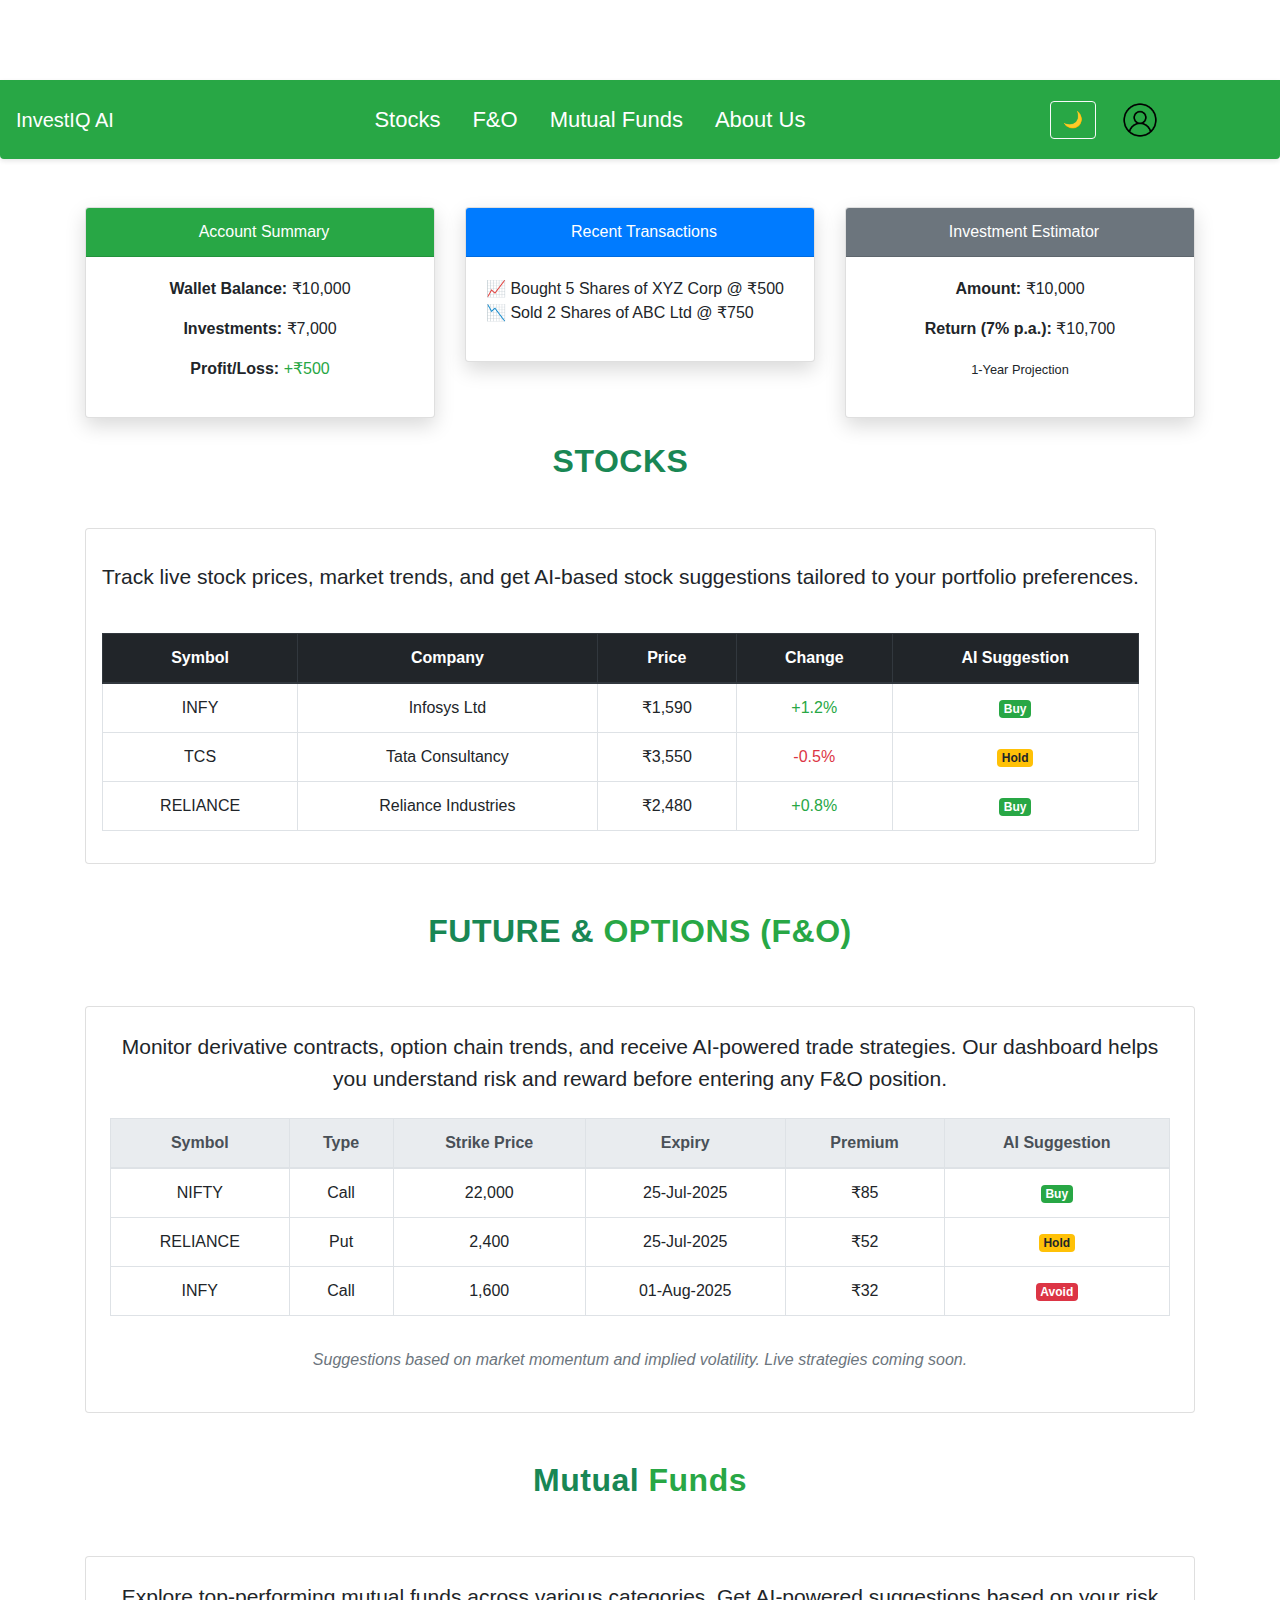
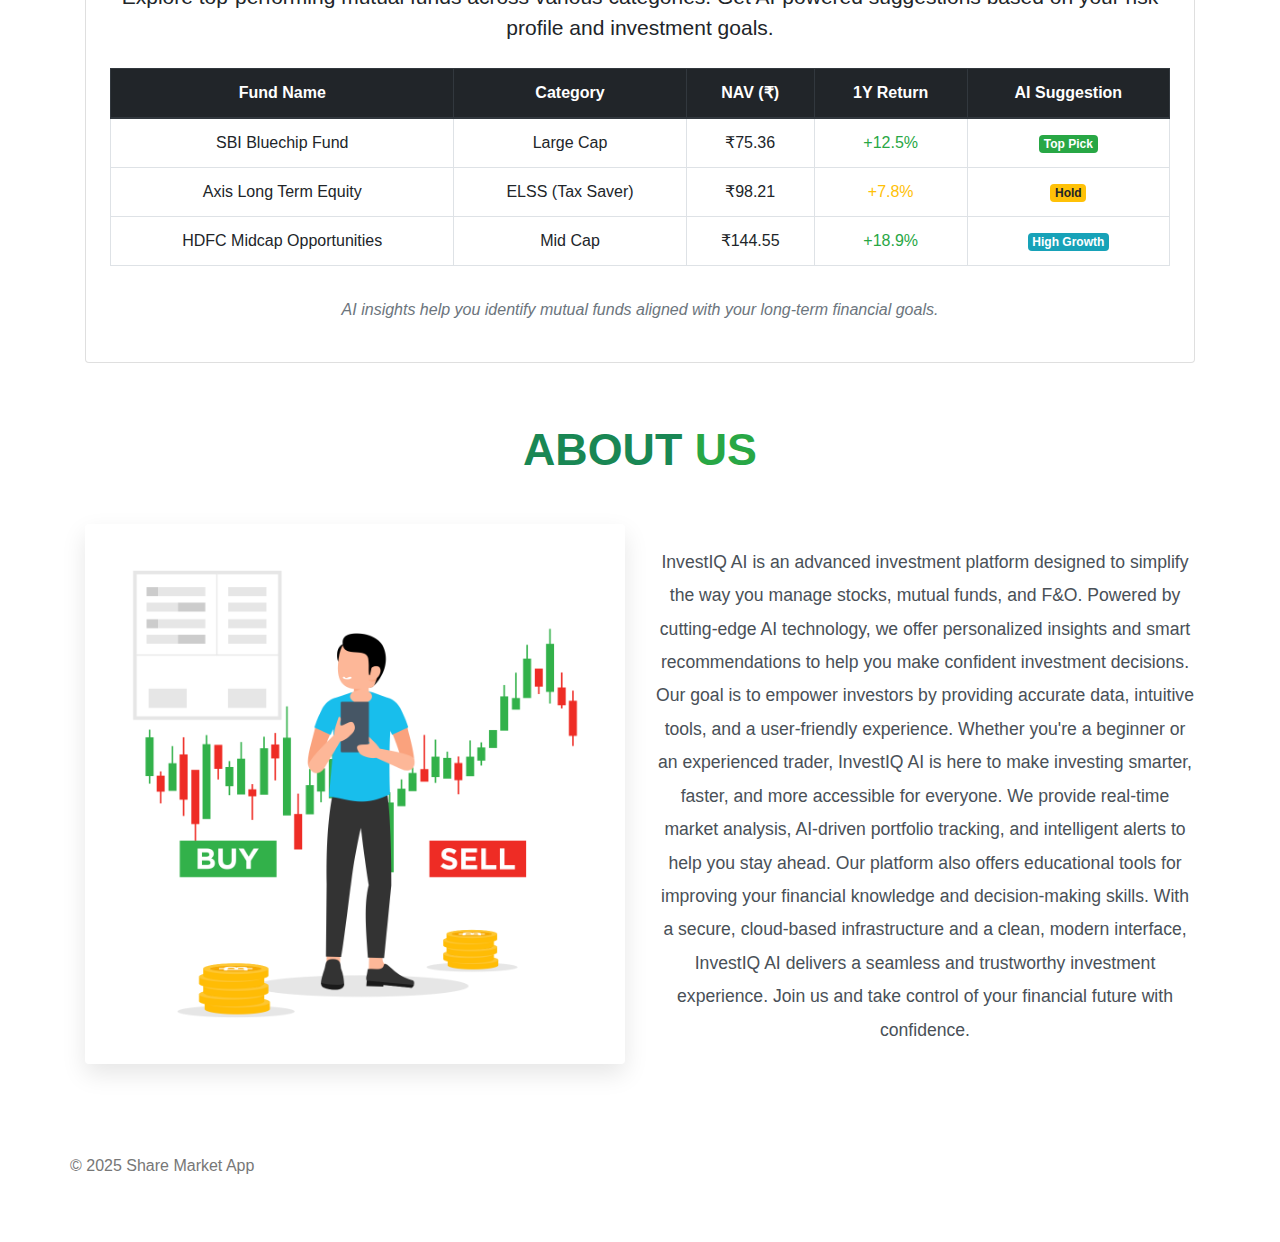
<file: homepage.html>
<!DOCTYPE html>
<html lang="en">

<head>
    <meta charset="UTF-8">
    <meta name="viewport" content="width=device-width, initial-scale=1.0">
    <title>Home Page / Dashboard</title>
    <link rel="stylesheet" href="./assets/css/homepage.css">
    <link rel="stylesheet" href="https://cdn.jsdelivr.net/npm/bootstrap@4.0.0/dist/css/bootstrap.min.css">


</head>

<body>
    <!-- header -->
    <header>
        <nav class="navbar navbar-expand-lg navbar-dark bg-success rounded-bottom px-3">
            <a class="navbar-brand text-white me-auto" href="#">InvestIQ AI</a>
            <button class="navbar-toggler" type="button" data-bs-toggle="collapse" data-bs-target="#navbarNav"
                aria-controls="navbarNav" aria-expanded="false" aria-label="Toggle navigation">
                <span class="navbar-toggler-icon"></span>
            </button>

            <div class="collapse navbar-collapse justify-content-center" id="navbarNav">
                <ul class="navbar-nav mx-auto">
                    <li class="nav-item mx-2">
                        <a class="nav-link text-white" href="#stocks">Stocks</a>
                    </li>
                    <li class="nav-item mx-2">
                        <a class="nav-link text-white" href="#fo">F&O</a>
                    </li>
                    <li class="nav-item mx-2">
                        <a class="nav-link text-white" href="#mutualfunds">Mutual Funds</a>
                    </li>
                    <li class="nav-item mx-2">
                        <a class="nav-link text-white" href="#about">About Us</a>
                    </li>
                </ul>

                <div class="d-flex align-items-center">
                    <button class="btn btn-outline-light mr-4" id="toggleMode">🌙</button>
                    <div class="dropdown">
                        <button class="btn btn-link p-0 border-0" type="button" id="dropdownMenuButton"
                            data-bs-toggle="dropdown" aria-expanded="false">
                            <img src="assets/images/usericon.png" alt="User Icon" class="usericon"
                                style="width: 40px; height: 40px; border-radius: 50%;">
                        </button>
                        <div class="dropdown-menu dropdown-menu-end" aria-labelledby="dropdownMenuButton">
                            <a class="dropdown-item" href="#">Password Reset</a>
                            <a class="dropdown-item" href="#">Logout</a>
                        </div>
                    </div>
                </div>
            </div>
        </nav>
    </header>

    <!-- end header  -->

    <div class="container my-5">
        <div class="row text-center">
            <div class="col-md-4 mb-4">
                <div class="card custom-shadow-border">
                    <div class="card-header bg-success text-white">
                        <i class="fas fa-wallet mr-2"></i> Account Summary
                    </div>
                    <div class="card-body">
                        <p><strong>Wallet Balance:</strong> ₹10,000</p>
                        <p><strong>Investments:</strong> ₹7,000</p>
                        <p><strong>Profit/Loss:</strong> <span class="text-success">+₹500</span></p>
                    </div>
                </div>
            </div>
            <!-- Recent Transactions Card -->
            <div class="col-md-4 mb-4">
                <div class="card custom-shadow-border">
                    <div class="card-header bg-primary text-white">
                        <i class="fas fa-history mr-2"></i> Recent Transactions
                    </div>
                    <div class="card-body">
                        <ul class="list-unstyled text-left">
                            <li>📈 Bought 5 Shares of XYZ Corp @ ₹500</li>
                            <li>📉 Sold 2 Shares of ABC Ltd @ ₹750</li>
                        </ul>
                    </div>
                </div>
            </div>

            <!-- Investment Estimator Card -->
            <div class="col-md-4 mb-4">
                <div class="card custom-shadow-border">
                    <div class="card-header bg-secondary text-white">
                        <i class="fas fa-calculator mr-2"></i> Investment Estimator
                    </div>
                    <div class="card-body">
                        <p><strong>Amount:</strong> ₹10,000</p>
                        <p><strong>Return (7% p.a.):</strong> ₹10,700</p>
                        <p><small>1-Year Projection</small></p>
                    </div>
                </div>
            </div>

            <!-- stocks -->
            <section id="stocks">
                <h2 class="text-center text-success fs-4 mb-5"><span class="headingColor">STOCKS</span></h2>
                <div class="container">
                    <div class="card shadow-sm p-3">
                        <p class="mt-3 reference">Track live stock prices, market trends, and get AI-based stock
                            suggestions
                            tailored
                            to your portfolio preferences.</p>
                        <div class="table-responsive mt-4">
                            <table class="table table-bordered table-hover text-center">
                                <thead class="thead-dark fs-5">
                                    <tr>
                                        <th>Symbol</th>
                                        <th>Company</th>
                                        <th>Price</th>
                                        <th>Change</th>
                                        <th>AI Suggestion</th>
                                    </tr>
                                </thead>
                                <tbody class="fs-6">
                                    <tr>
                                        <td>INFY</td>
                                        <td>Infosys Ltd</td>
                                        <td>₹1,590</td>
                                        <td class="text-success">+1.2%</td>
                                        <td><span class="badge badge-success">Buy</span></td>
                                    </tr>
                                    <tr>
                                        <td>TCS</td>
                                        <td>Tata Consultancy</td>
                                        <td>₹3,550</td>
                                        <td class="text-danger">-0.5%</td>
                                        <td><span class="badge badge-warning">Hold</span></td>
                                    </tr>
                                    <tr>
                                        <td>RELIANCE</td>
                                        <td>Reliance Industries</td>
                                        <td>₹2,480</td>
                                        <td class="text-success">+0.8%</td>
                                        <td><span class="badge badge-success">Buy</span></td>
                                    </tr>
                                </tbody>
                            </table>
                        </div>
                    </div>
                </div>
            </section>
            <!-- End stocks -->

            <!-- Start Futures & Options (F&O) -->
            <section id="fo">
                <h2 class="py-5 text-center text-success"><span class="headingColor">FUTURE & </span> OPTIONS (F&O)</h2>
                <div class="container">
                    <div class="card p-4 shadow-sm">
                        <p class="mb-4 reference">
                            Monitor derivative contracts, option chain trends, and receive AI-powered trade strategies.
                            Our dashboard helps you understand risk and reward before entering any F&O position.
                        </p>

                        <div class="table-responsive">
                            <table class="table table-bordered table-hover text-center">
                                <thead class="thead-light">
                                    <tr>
                                        <th>Symbol</th>
                                        <th>Type</th>
                                        <th>Strike Price</th>
                                        <th>Expiry</th>
                                        <th>Premium</th>
                                        <th>AI Suggestion</th>
                                    </tr>
                                </thead>
                                <tbody>
                                    <tr>
                                        <td>NIFTY</td>
                                        <td>Call</td>
                                        <td>22,000</td>
                                        <td>25-Jul-2025</td>
                                        <td>₹85</td>
                                        <td><span class="badge badge-success">Buy</span></td>
                                    </tr>
                                    <tr>
                                        <td>RELIANCE</td>
                                        <td>Put</td>
                                        <td>2,400</td>
                                        <td>25-Jul-2025</td>
                                        <td>₹52</td>
                                        <td><span class="badge badge-warning">Hold</span></td>
                                    </tr>
                                    <tr>
                                        <td>INFY</td>
                                        <td>Call</td>
                                        <td>1,600</td>
                                        <td>01-Aug-2025</td>
                                        <td>₹32</td>
                                        <td><span class="badge badge-danger">Avoid</span></td>
                                    </tr>
                                </tbody>
                            </table>
                        </div>

                        <p class="mt-3 text-muted">
                            <em>Suggestions based on market momentum and implied volatility. Live strategies coming
                                soon.</em>
                        </p>
                    </div>
                </div>
            </section>
            <!-- End Futures & Options (F&O) -->

            <!-- Mutual Funds -->
            <section id="mutualfunds">
                <h2 class="text-center py-5 text-success"><span class="headingColor">Mutual</span> Funds</h2>
                <div class="container">
                    <div class="card p-4 shadow-sm">
                        <p class="mb-4 reference">
                            Explore top-performing mutual funds across various categories. Get AI-powered suggestions
                            based
                            on
                            your risk profile and investment goals.
                        </p>

                        <div class="table-responsive">
                            <table class="table table-bordered table-hover text-center">
                                <thead class="thead-dark">
                                    <tr>
                                        <th>Fund Name</th>
                                        <th>Category</th>
                                        <th>NAV (₹)</th>
                                        <th>1Y Return</th>
                                        <th>AI Suggestion</th>
                                    </tr>
                                </thead>
                                <tbody>
                                    <tr>
                                        <td>SBI Bluechip Fund</td>
                                        <td>Large Cap</td>
                                        <td>₹75.36</td>
                                        <td class="text-success">+12.5%</td>
                                        <td><span class="badge badge-success">Top Pick</span></td>
                                    </tr>
                                    <tr>
                                        <td>Axis Long Term Equity</td>
                                        <td>ELSS (Tax Saver)</td>
                                        <td>₹98.21</td>
                                        <td class="text-warning">+7.8%</td>
                                        <td><span class="badge badge-warning">Hold</span></td>
                                    </tr>
                                    <tr>
                                        <td>HDFC Midcap Opportunities</td>
                                        <td>Mid Cap</td>
                                        <td>₹144.55</td>
                                        <td class="text-success">+18.9%</td>
                                        <td><span class="badge badge-info">High Growth</span></td>
                                    </tr>
                                </tbody>
                            </table>
                        </div>

                        <p class="mt-3 text-muted">
                            <em>AI insights help you identify mutual funds aligned with your long-term financial
                                goals.</em>
                        </p>
                    </div>
                </div>
            </section>
            <!-- End Mutual Funds -->

            <!-- about us -->
            <section class="about" id="about">
                <h1 class="heading text-center mb-5 text-success"><span class="headingColor">ABOUT</span> US</h1>
                <div class="container">
                    <div class="row align-items-center">
                        <div class="col-md-6 d-none d-md-block">
                            <img src="assets/images/About.png" alt="About Us" class="img-fluid rounded shadow" />
                        </div>
                        <div class="col-md-6">
                            <p class="about-description">
                                InvestIQ AI is an advanced investment platform designed to simplify the way you manage
                                stocks,
                                mutual funds, and F&O.
                                Powered by cutting-edge AI technology, we offer personalized insights and smart
                                recommendations
                                to help you make confident investment decisions. Our goal is to empower investors by
                                providing
                                accurate data, intuitive tools, and a user-friendly experience.
                                Whether you're a beginner or an experienced trader, InvestIQ AI is here to make
                                investing
                                smarter, faster, and more accessible for everyone.
                                We provide real-time market analysis, AI-driven portfolio tracking, and intelligent
                                alerts
                                to
                                help you stay ahead. Our platform also offers educational tools for improving your
                                financial
                                knowledge and decision-making skills.
                                With a secure, cloud-based infrastructure and a clean, modern interface, InvestIQ AI
                                delivers a
                                seamless and trustworthy investment experience. Join us and take control of your
                                financial
                                future with confidence.
                            </p>

                        </div>
                    </div>
                </div>
            </section>
            <!-- about us end-->

            <!-- footer  -->
            <footer>
                <p>© 2025 Share Market App</p>
            </footer>
            <!-- End footer  -->

            <script>
                document.getElementById("toggleMode").onclick = () => {
                    document.body.classList.toggle("bg-dark");
                    document.body.classList.toggle("text-black");
                };
            </script>


            <script src="https://code.jquery.com/jquery-3.2.1.slim.min.js"></script>
            <script src="https://cdn.jsdelivr.net/npm/popper.js@1.12.9/dist/umd/popper.min.js"></script>
            <script src="https://cdn.jsdelivr.net/npm/bootstrap@4.0.0/dist/js/bootstrap.min.js"></script>
</body>

</html>
</file>
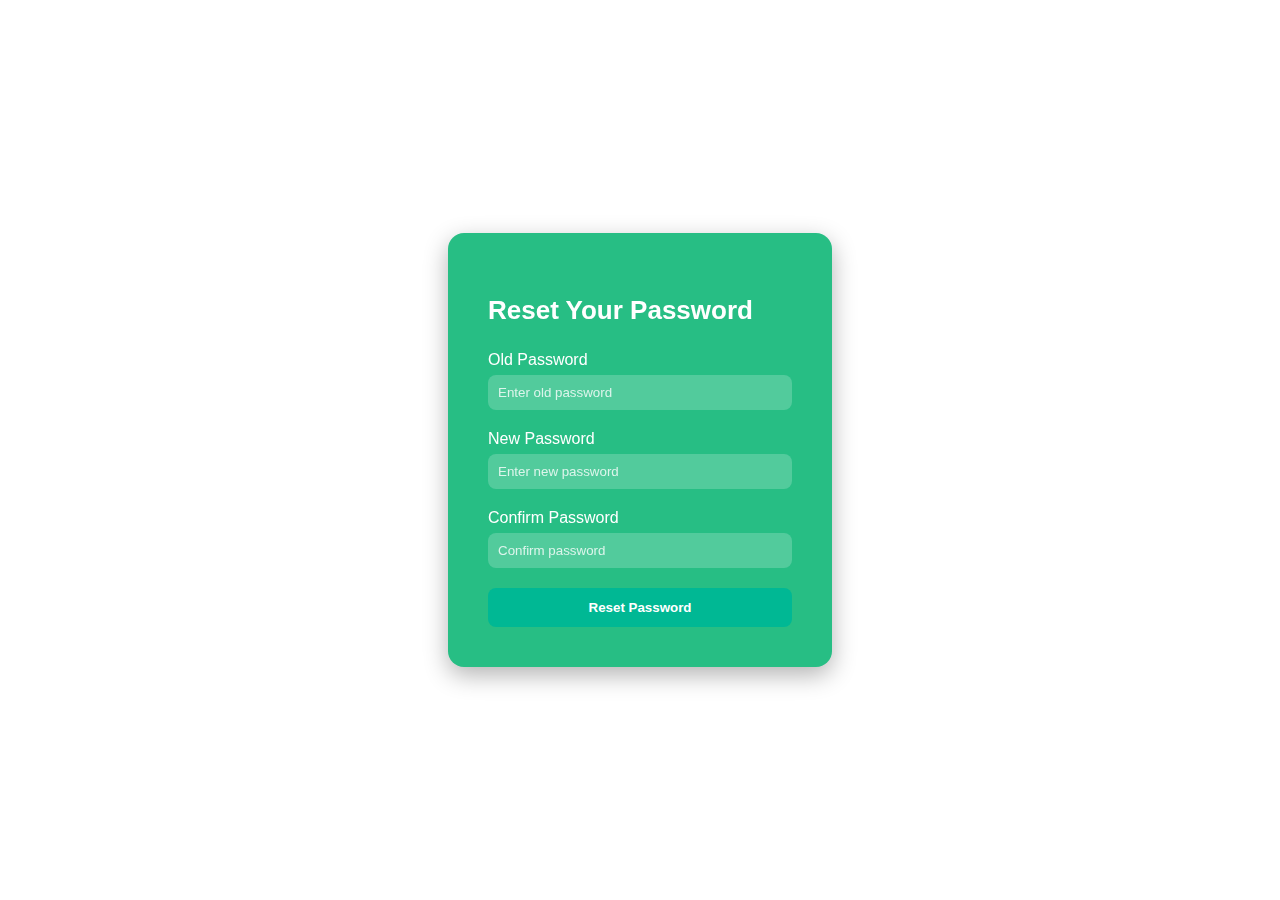
<file: templates/Reset_paasword.html>
<!DOCTYPE html>
<html lang="en">

<head>
  <meta charset="UTF-8">
  <title>Password Reset with Image</title>
  <meta name="viewport" content="width=device-width, initial-scale=1.0">

  <link rel="stylesheet" href="../static/assets/css/Reset_paasword.CSS">

</head>

<body>

  <div class="container">
    <!-- Form Section -->
    <div class="form-section">
      <h2>Reset Your Password</h2>
      <form action="password_reset" method="post">
        <div class="form-group">
          <label for="oldPassword">Old Password</label>
          <input type="password" id="oldPassword" placeholder="Enter old password" required>
        </div>
        <div class="form-group">
          <label for="newPassword">New Password</label>
          <input type="password" id="newPassword" placeholder="Enter new password" required>
        </div>
        <div class="form-group">
          <label for="confirmPassword">Confirm Password</label>
          <input type="password" id="confirmPassword" placeholder="Confirm password" required>
        </div>
        <button type="submit">Reset Password</button>
      </form>
    </div>

  </div>

</body>

</html>
</file>
<file: assets/css/homepage.css>
body {
    margin: 0;
    padding-top: 80px;
    background-color: #f5f5f5;
}

.headingColor {
    color: #198754;
}

.reference {
    font-size: 21px;
}

html {
    scroll-behavior: smooth;
}

/* navbar  */
.header {
    height: 90px;
    width: 100%;
    border-bottom-left-radius: 30px;
    border-bottom-right-radius: 30px;
}

.navbar {
    box-shadow: 0 2px 5px rgba(0, 0, 0, 0.1);
    z-index: 1030;
}

#dropdownMenuButton:focus {
    outline: none !important;
    box-shadow: none !important;
}

.usericon {
    cursor: pointer;
    margin-right: 104px;
}

.custom-shadow-border {
    border: 1px solid rgba(0, 0, 0, 0.15);
    box-shadow: 0 8px 20px rgba(0, 0, 0, 0.15);
    transition: transform 0.3s ease, box-shadow 0.3s ease;
    border-radius: 10px;
}

.custom-shadow-border:hover {
    transform: translateY(-5px);
    box-shadow: 0 12px 28px rgba(0, 0, 0, 0.25);
}


.navbar ul {
    display: flex;
}

.navbar li {
    text-decoration: none;
    list-style: none;
}

.navbar li a {
    color: white;
    text-decoration: none;
    padding: 15px;
    font-size: 22px;
}

.navbar li a:hover {
    text-decoration: none;
    background-color: green;
    border-radius: 20px;
    color: rgb(0, 0, 0);
}

/* navbar end  */

/* About Section */
.about {
    padding: 60px 0;
}

.container {
    background-color: white;
}

.about .heading {
    font-size: 2.8rem;
    font-weight: bold;
    text-transform: uppercase;
    margin-bottom: 50px;
}

.about .heading span {
    color: #198754;
}

.about .container .row {
    align-items: center;
}

.about img {
    width: 100%;
    border-radius: 16px;
    box-shadow: 0 8px 20px rgba(0, 128, 0, 0.15);
}

.about-heading {
    font-size: 2.2rem;
    font-weight: 600;
    color: #212529;
    line-height: 1.4;
}

.about-heading span {
    color: #198754;
    font-weight: bold;
}

.about-description {
    font-size: 1.1rem;
    color: #495057;
    line-height: 1.9;
    margin-top: 20px;
}

.about .btn {
    margin-top: 25px;
    padding: 10px 28px;
    font-size: 1rem;
    background-color: #198754;
    color: white;
    border: none;
    border-radius: 8px;
    transition: 0.3s ease;
}

.about .btn:hover {
    background-color: #146c43;
    transform: translateY(-2px);
    box-shadow: 0 4px 12px rgba(0, 128, 0, 0.2);
}

.about img {
    border-radius: 20px;
    box-shadow: 0 10px 25px rgba(0, 0, 0, 0.1);
}

/* about end  */

/* footer   */
footer {
    text-align: center;
    margin-top: 30px;
    color: #777;
}

section h2 {
    font-weight: bold;
    letter-spacing: 0.5px;
}

.card {
    border-radius: 10px;
    border: none;

}
</file>
